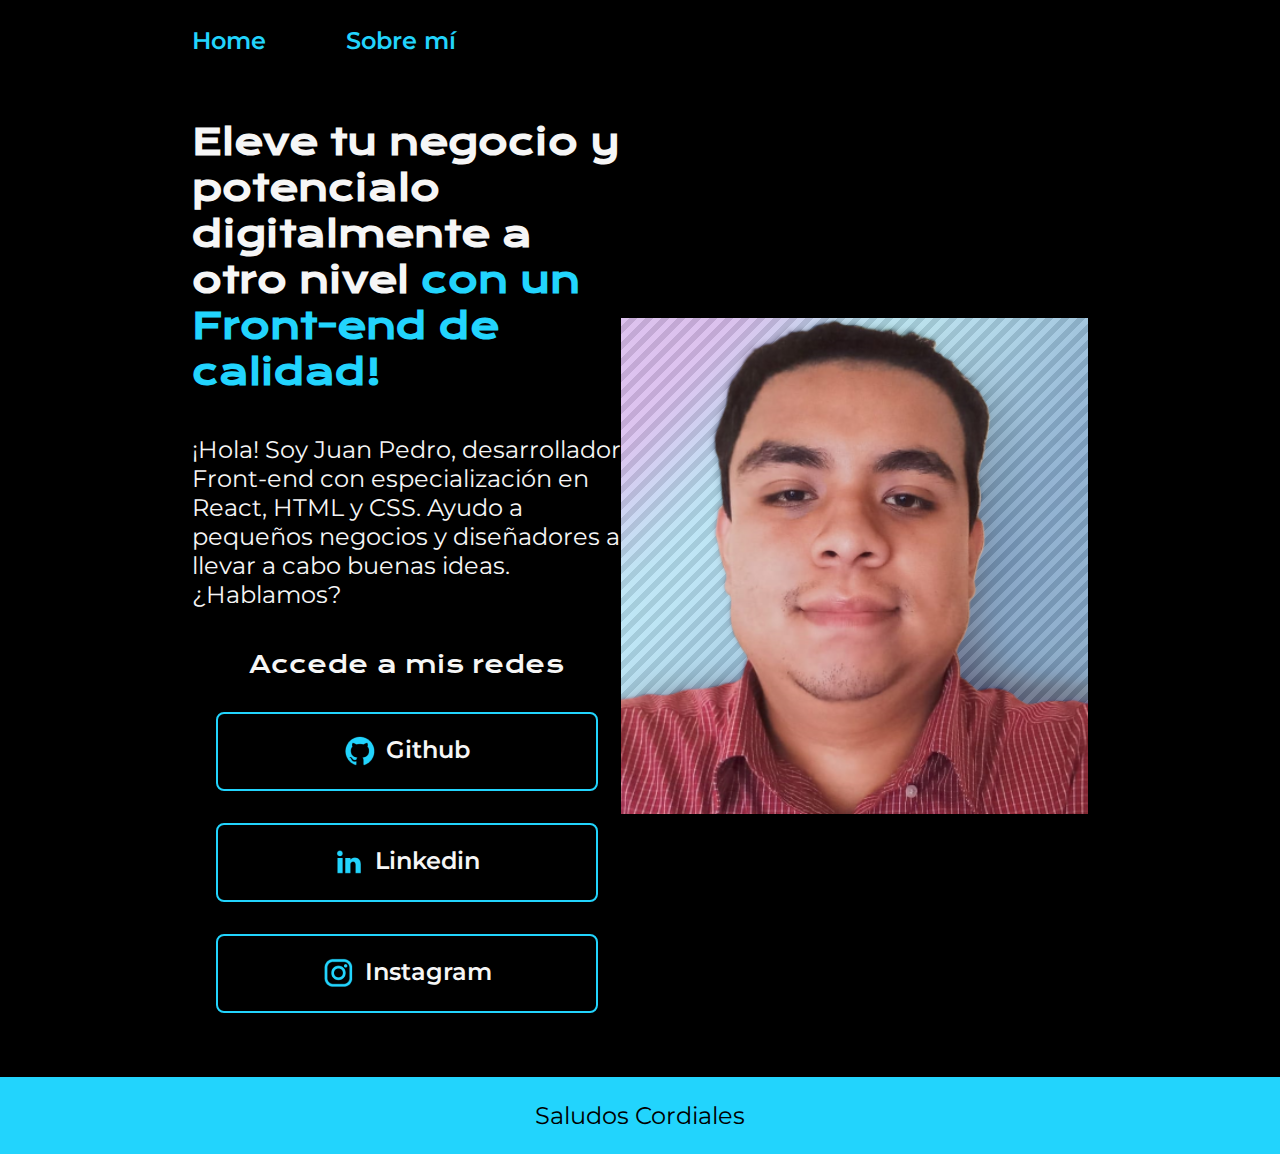
<file: index.html>
<!DOCTYPE html>
<html lang="es-mx">
<head>
    <meta charset="UTF-8"> 
    <meta http-equiv="X-UA-Compatible" content="IE=edge">
    <meta name="viewport" content="width=device-width, initial-scale=1.0">
    <title>Portafolio</title>
    <link rel="stylesheet" href="styles/style.css">

</head>
<body>
    <header class="header">
        <nav class="header__menu">
            <a class="header__menu__link" href="index.html">Home</a>
            <a class="header__menu__link" href="about.html">Sobre mí</a>
        </nav>
    </header>
    <main class="presentacion">
        <section class="presentacion__contenido">
            <h1 class="presentacion__contenido__titulo">
                Eleve tu negocio y potencialo digitalmente a otro nivel 
                <strong class="titulo-destaque">con un Front-end de calidad!
                </strong></h1>
                <p class="presentacion__contenido__texto">¡Hola! Soy Juan Pedro, desarrollador Front-end con
                    especialización en React, HTML y CSS. Ayudo a pequeños
                    negocios y diseñadores a llevar a cabo buenas ideas.
                    ¿Hablamos?

                </p>
                <div class="presentacion__enlaces">
                    <h2 class="presentacion__enlaces__subtitulo">Accede a mis redes</h2>
                    <a class="presentacion__enlaces__link" href="https://github.com/JuanPedroVR">
                        <img src="./assets/github.png">
                        Github
                    </a>
                    <a class="presentacion__enlaces__link" href="https://www.linkedin.com/in/juan-pedro-vizarraga/">
                        <img src="./assets/linkedin.png">
                        Linkedin
                    </a>
                    <a class="presentacion__enlaces__link" href="https://www.instagram.com/defteros932/">
                        <img src="./assets/instagram.png">
                        Instagram
                    </a>
                </div>
        
        </section>
        <img src="./assets/PEDROO.png.png" alt="Imagen de Juan Pedro trabajando">
    </main>
    <footer class="footer">
        <p>Saludos Cordiales</p>
    </footer>
</body>
</html>
</file>
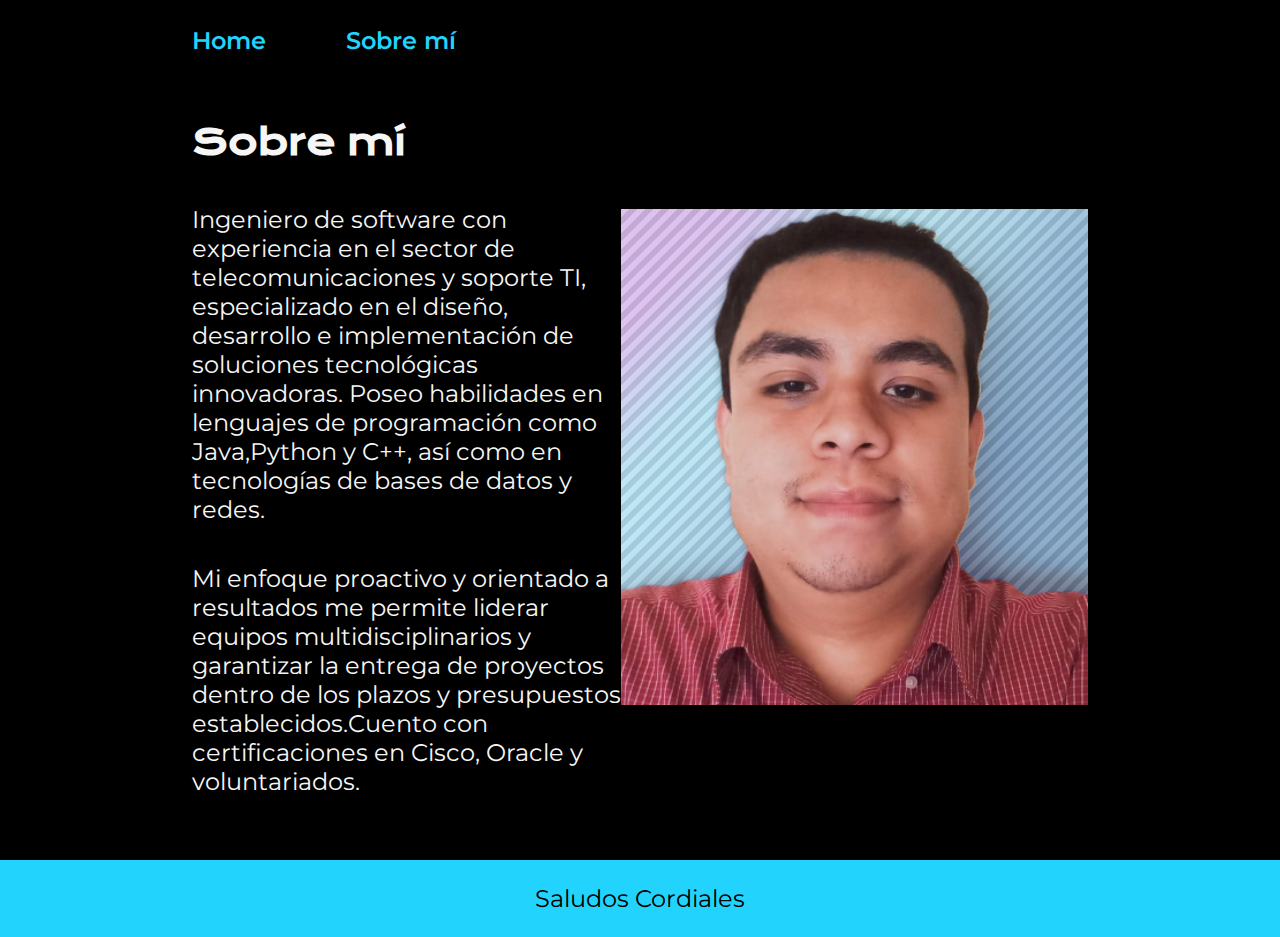
<file: about.html>
<!DOCTYPE html>
<html lang="es-mx">
<head>
    <meta charset="UTF-8">
    <meta name="viewport" content="width=device-width, initial-scale=1.0">
    <title>Portafolio</title>
    <link rel="stylesheet" href="styles/style.css">

</head>
<body>
    <header class="header">
        <nav class="header__menu">
            <a class="header__menu__link" href="index.html">Home</a>
            <a class="header__menu__link" href="about.html">Sobre mí</a>
        </nav>
    </header>
    <main class="presentacion">
        <section class="presentacion__contenido">
            <h1 class="presentacion__contenido__titulo">Sobre mí</h1>
                <p class="presentacion__contenido__texto"> Ingeniero de software con  experiencia en el sector de telecomunicaciones y soporte TI, especializado en el diseño,
                    desarrollo e implementación de soluciones tecnológicas innovadoras. Poseo habilidades  en lenguajes de programación como Java,Python y C++, así como 
                    en tecnologías de bases de datos y redes.

                </p>
                <p class="presentacion__contenido__texto">
                    Mi enfoque proactivo y orientado a resultados me permite liderar equipos multidisciplinarios y garantizar la entrega
                de proyectos dentro de los plazos y presupuestos establecidos.Cuento con certificaciones en Cisco, Oracle y voluntariados.
                </p>
            
        </section>
        <img src="./assets/PEDROO.png.png" alt="Imagen de Juan Pedro trabajando">
    </main>
    <footer class="footer">
        <p>Saludos Cordiales</p>
    </footer>
    
</body>
</html>
</file>
<file: styles/style.css>
@import url('https://fonts.googleapis.com/css2?family=Krona+One&family=Montserrat:wght@400;600&display=swap');


:root{
    --color-primario: #000000;  
    --color-secudario: #f6f6f6 ;
    --color-terciario:#22D4FD; 
    --color-hover: #272727 ;

    --fuente-montserrat:'Montserrat', sans-serif;
    --fuente-krona: 'Krona One', sans-serif;
}


* {
    padding: 0;
    margin:0;
}

body{               
    /* height: 100vh; */
    box-sizing: border-box;
    background-color: var(--color-primario);
    color: var(--color-secudario);
}

.header{
    padding: 2% 0% 0% 15%;
}

.header__menu{
    display: flex;
    gap: 80px;
}
.header__menu__link{
    font-family: var(--fuente-montserrat);
    font-size: 1.5rem;
    font-weight: 600;
    color: var(--color-terciario);
    text-decoration: none;

}



.presentacion {
    padding: 5% 15%;
    display: flex;
    align-items: center;
    justify-content: space-between;
}

.presentacion__contenido{
    width: 615px;
    display: flex;
    flex-direction: column;
    gap: 40px;
}


.presentacion__contenido__titulo{
    font-size: 2.25rem;
    font-family:var(--fuente-krona);
}

.titulo-destaque {
    color: var(--color-terciario) ;
}

.presentacion__contenido__texto{
    font-size: 1.5rem;
    font-family: var(--fuente-montserrat);
}

.presentacion__enlaces{
    display: flex;
    flex-direction: column;
    justify-content: space-between;
    align-items: center;
    gap: 32px;
}

.presentacion__enlaces__subtitulo{
    font-family: var(--fuente-krona);
    font-weight: 400;
    font-size: 1.5rem;
}

.presentacion__enlaces__link{

        display: flex;
        justify-content: center;
        gap: 10px;
        border: 2px solid var(--color-terciario);
        width: 378px;
        text-align: center;
        border-radius: 8px;
        font-size: 1.5rem;
        font-weight: 600;
        padding: 21.5px 0;
        text-decoration: none;
        color: var(--color-secudario);
        font-family: var(--fuente-montserrat);
}

.presentacion__enlaces__link:hover{
    background-color: var(--color-hover);
}

.footer{
    color: var(--color-primario);
    background-color: var(--color-terciario);
    padding: 1.5rem;
    text-align: center;
    font-family: var(--fuente-montserrat);
    font-size: 1.5rem;
    font-weight: 400;
}
</file>
